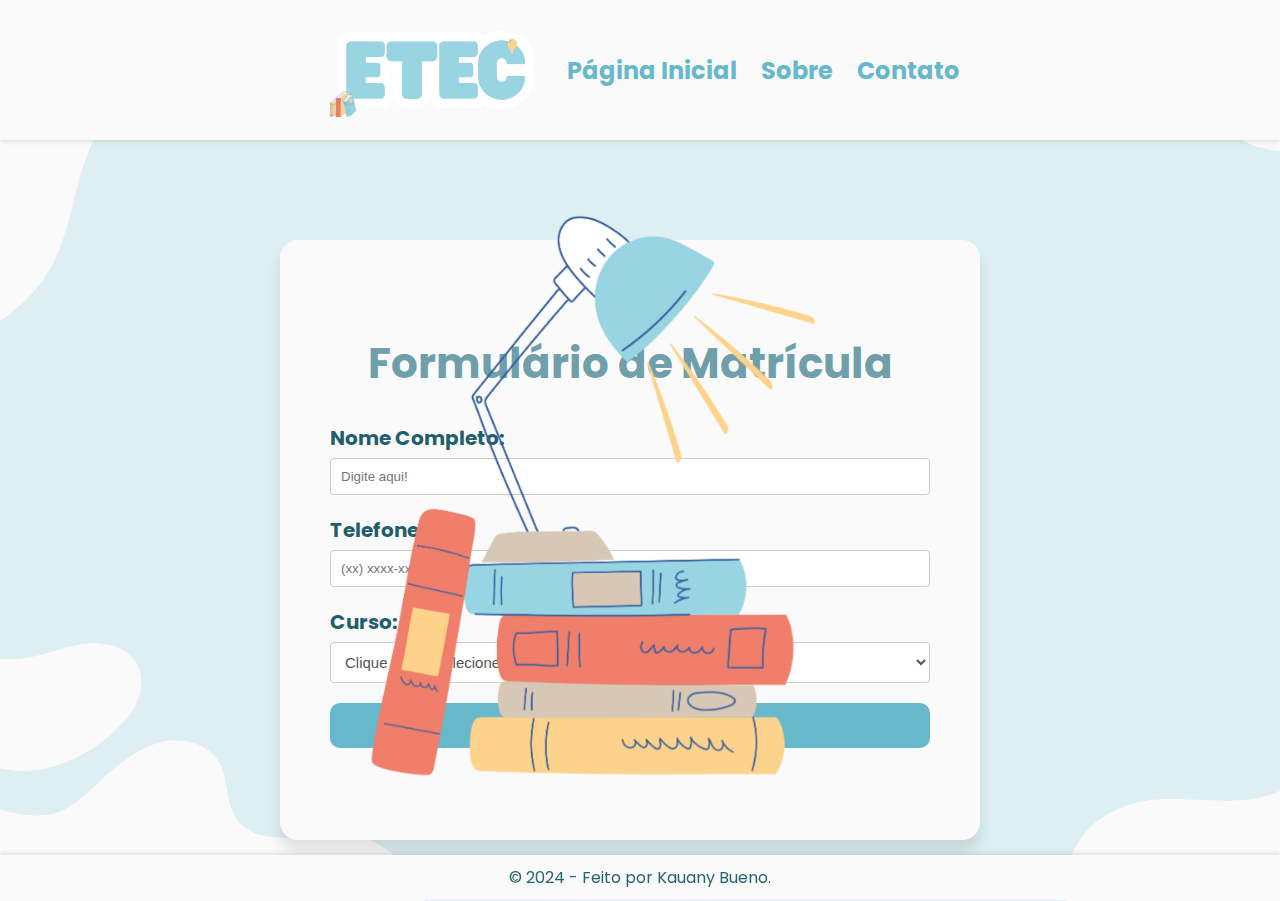
<file: index.html>
<!DOCTYPE html>
<html lang="pt-BR">

<head>
    <meta charset="UTF-8">
    <meta name="viewport" content="width=device-width, initial-scale=1.0">
    <title>Formulário</title>
    <link rel="stylesheet" href="style.css">
    <link rel="shortcut icon" href="icon.png">
</head>

<body>
    <link rel="stylesheet" href="https://fonts.googleapis.com/css2?family=Poppins:wght@400;500;600&display=swap">

    <header>
        <img src="logo.png" alt="Logo" width="230px" style="float: left;">
        <nav style="float: right;">
            <ul style="list-style-type: none; margin: 0; padding: 0;">
                <li style="display: inline; margin-right: 20px;"><a href="https://etecdarcypereirademoraes.com.br/">Página Inicial</a></li>
                <li style="display: inline; margin-right: 20px;"><a href="https://www.cps.sp.gov.br/etecs/etec-darcy-pereira-moraes/">Sobre</a></li>
                <li style="display: inline;"><a href="https://etecdarcypereirademoraes.com.br/secretaria/">Contato</a></li>
            </ul>
        </nav>
    </header>
    
    <form id="matricula-form" role="form" aria-labelledby="matricula-title">
       <center> <h1 id="matricula-title">Formulário de Matrícula </h1></center>
        <div> <label for="nome">Nome Completo:</label>
        <input type="text" id="nome" name="nome" placeholder="Digite aqui!" required aria-required="true"></div>
       <div> <label for="telefone"> Telefone:</label>
        <input type="tel" id="telefone" name="telefone"  placeholder="(xx) xxxx-xxxx" pattern="[0-9]{8}" title="Por favor, insira apenas números (exatamente 8 dígitos)" maxlength="8" required aria-required="true"></div>
        <div> 
            <label for="curso"> Curso:</label>
            <select id="curso" name="curso" required aria-required="true">
             <option value=""> Clique aqui e selecione o curso: </option>
             <option value="1">Introdução à Informática</option>
             <option value="2">Programação em Python</option>
             <option value="3"> Web Development </option>
            </select>
                </div>
                <button type="submit" formaction="enviado.html">Enviar Matrícula</button>
    </form>
    <div>
   
        <p>Bem-vindo ao meu site!</p>
    </div>
    <div class="lampada"></div>

    <footer>
        <p>&copy; 2024 - Feito por Kauany Bueno.</p>
   
      </footer>
      
    <script>
         document.getElementById('nome').addEventListener('input', function() {
            var nomeInput = this.value.trim();
            if (nomeInput.charAt(0) === nomeInput.charAt(0).toLowerCase()) {
                this.value = nomeInput.charAt(0).toUpperCase() + nomeInput.slice(1);
            }
        });
        document.getElementById('telefone').addEventListener('input', function() {
            var telefoneInput = this.value.trim();
          
            telefoneInput = telefoneInput.replace(/\D/g, '');
         
            if (telefoneInput.length > 8) {
                telefoneInput = telefoneInput.slice(0, 8);
            }
         
            this.value = telefoneInput;
        });
    </script>
</body>

</html>
</file>
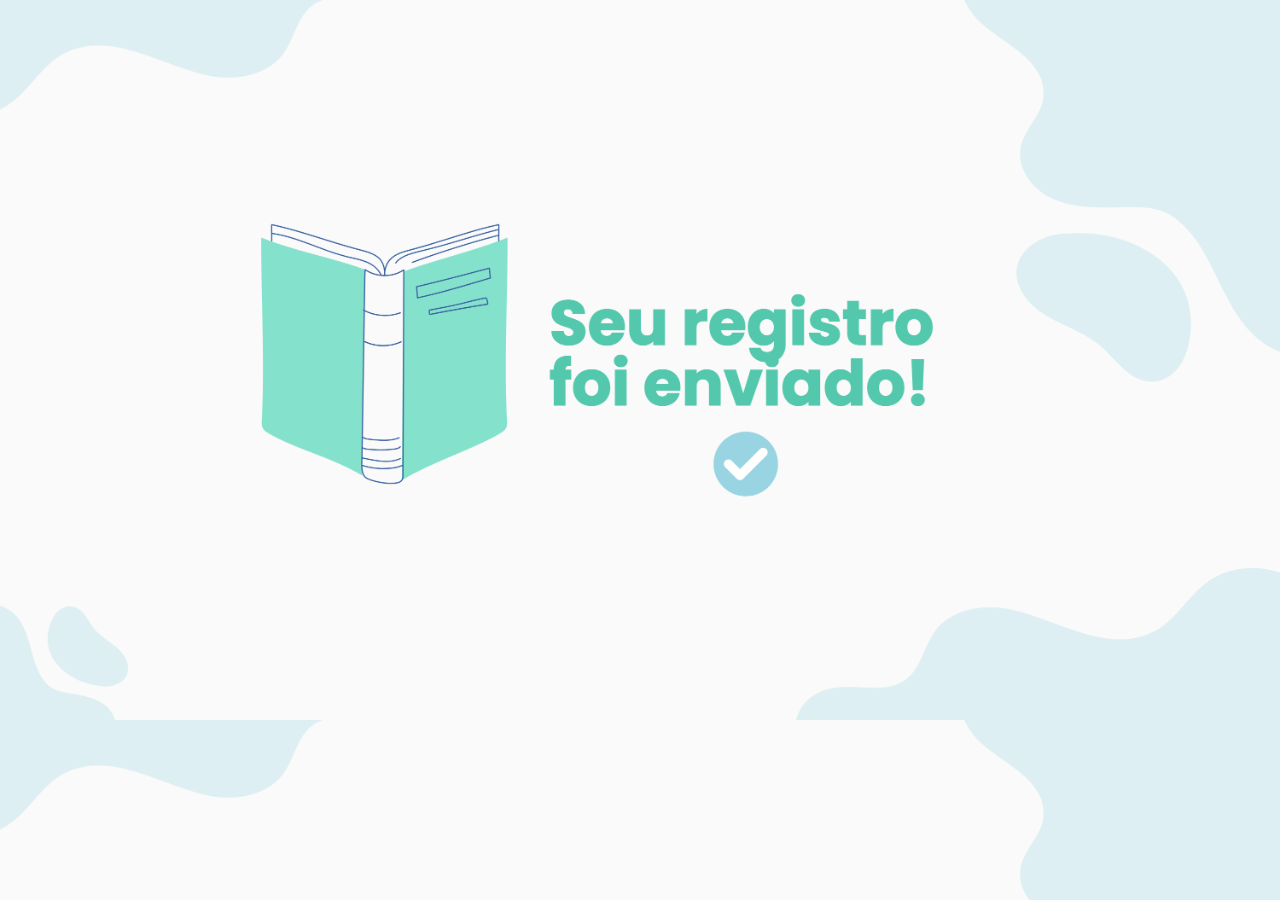
<file: enviado.html>
<!DOCTYPE html>
<html lang="en">
<head>
    <meta charset="UTF-8">
    <meta name="viewport" content="width=device-width, initial-scale=1.0">
    <title>Enviado com Sucesso!</title>
    <link rel="stylesheet" href="style2.css">
    <link rel="shortcut icon" href="icon.png">
</head>
<body>
    <!-- Conteúdo da página aqui -->
</body>
</html>
</file>
<file: style.css>
/* Estilos CSS */

body {
    font-family: 'Poppins', sans-serif;
    margin: 0;
    padding: 0;
    background-color: #f4f4f4; 
    background-image: url('fundo.png'); 
    background-size: cover; 
}

header {
    height: 100px;
    background-color: #FAFAFA;
    color: #000000;
    padding: 20px;
    text-align: left;
    box-shadow: 0px 2px 4px rgba(0, 0, 0, 0.1); 
    display: flex; 
    justify-content: space-between; 
    align-items: center; 
}

header img {
    margin-left: 300px; 
}

nav ul {
    list-style-type: none;
    padding: 0;
    margin: 0;
   
}

nav ul li {
    display: inline;
    margin-right: 300px;
}

nav ul li a {
    color: #67b8ca;
    text-decoration: none;
    font-size: 24px;
    font-weight: bold;

}

nav ul li a:hover {
    border-bottom: 2px solid#67b8ca; 
}



form {
    max-width: 600px; 
    margin: 100px auto 20px auto; 
    padding: 50px; 
    background: #FAFAFA;
    border-radius: 18px;
    box-shadow: 0px 12px 14px rgba(0, 0, 0, 0.1);
    margin-right: 300px;
    height: 500px; 
    display: flex; 
    flex-direction: column; 
    justify-content: center; 
}

form h1 {
    font-size: 42px;
    margin-top: 0;
    color: #6e9faa;
}

form div {
    margin-bottom: 20px;
}

form label {
    font-size: 20px;
    display: block;
    margin-bottom: 5px;
    font-weight: bold;
    color: #225e6b; 
}

form select {
    width: 100%;
    padding: 10px;
    border: 1px solid #ccc;
    border-radius: 4px;
    box-sizing: border-box;
    font-size: 15px; 
    color: #555; 
    background-color: #fff;
}

form select:hover,
form select:focus {
    border-color: #67b8ca; 
}

form select option {
    padding: 10px;
    font-size: 20px;
    color: #333;
    background-color: #e6faff;
}

form select option:hover {
    background-color: #266472; 
}


form input[type="text"],
form input[type="tel"],
form select {
    width: 100%;
    padding: 10px;
    border: 1px solid #ccc;
    border-radius: 4px;
    box-sizing: border-box;
}

form button {
    width: 100%;
    padding: 10px;
    background-color: #67b8ca;
    color: #fff;
    border: none;
    border-radius: 10px;
    cursor: pointer;
    font-size: 16px;
    transition: background-color 0.3s ease;
    font-family: 'poppins';
    font-weight: bold;
}

form button:hover {
    background-color: #98D4E1;
}

.lampada {
    position: fixed; 
    left: 270px; 
    top: 150px; 
    width: 650px; 
    height: 650px; 
    background-image: url('lampada.png'); 
    background-size: cover;
}
footer {
    background-color: #FAFAFA;
    color: #266472;
    padding: 10px 0;
    text-align: center;
    position: fixed;
    bottom: 0;
    width: 100%;
    box-shadow: 0px -2px 4px rgba(0, 0, 0, 0.1); 
}

footer p {
    margin: 0;
}
</file>
<file: style2.css>
body {
    font-family: 'Poppins', sans-serif;
    margin: 0;
    padding: 0;
    background-color: #f4f4f4; /* Cor de fundo */
    background-image: url('fundo2.png'); /* Adiciona a imagem de fundo */
    background-size: cover;
    
}
</file>
